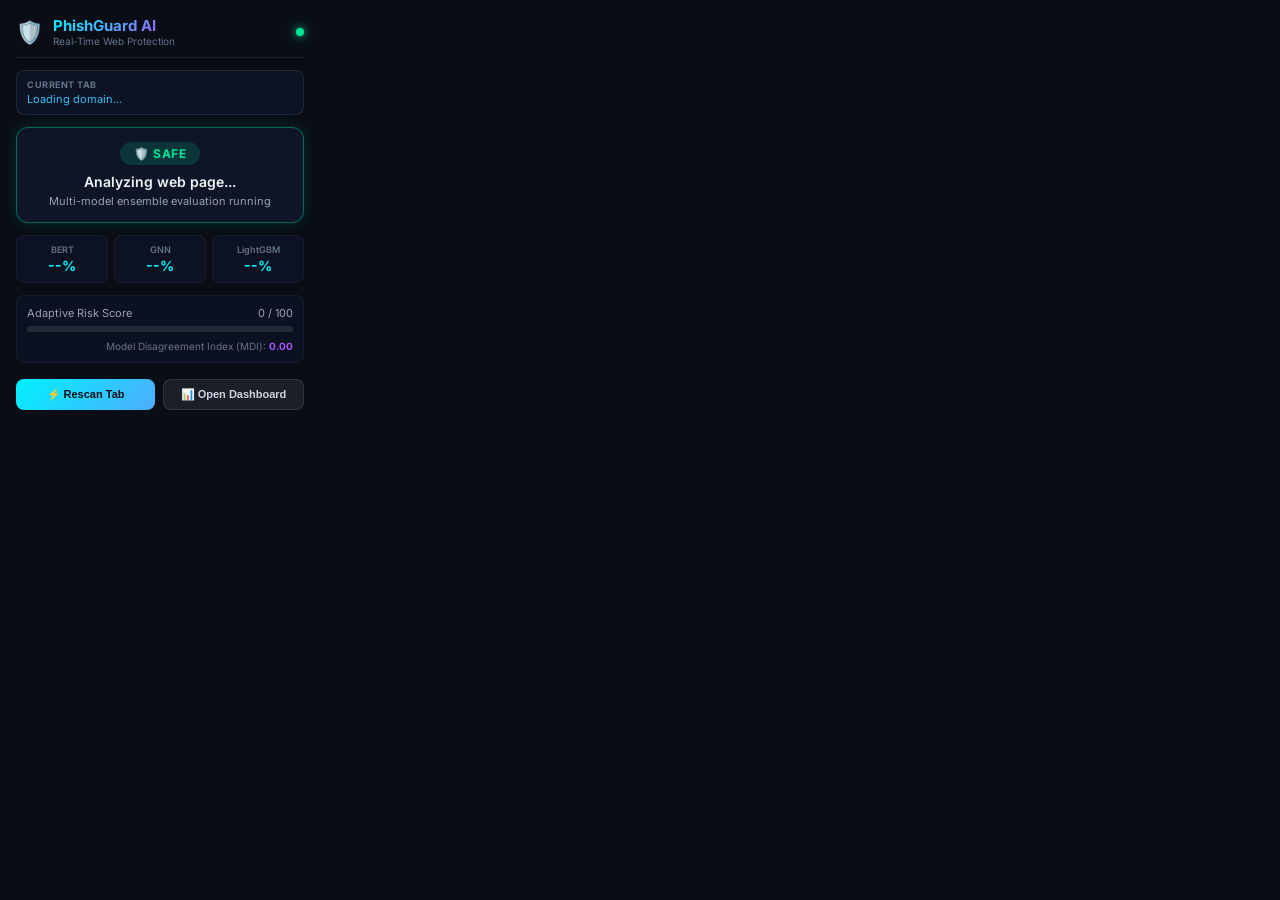
<file: extension/popup.html>
<!DOCTYPE html>
<html lang="en">
<head>
    <meta charset="UTF-8">
    <meta name="viewport" content="width=device-width, initial-scale=1.0">
    <title>PhishGuard AI Toolbar</title>
    <link rel="stylesheet" href="popup.css">
    <link href="https://fonts.googleapis.com/css2?family=Inter:wght@400;500;600;700&display=swap" rel="stylesheet">
</head>
<body>
    <div class="popup-container">
        <!-- Header -->
        <div class="popup-header">
            <div class="brand">
                <span class="shield-icon">🛡️</span>
                <div>
                    <div class="brand-title">PhishGuard AI</div>
                    <div class="brand-sub">Real-Time Web Protection</div>
                </div>
            </div>
            <span class="live-dot" title="Active Real-time Protection"></span>
        </div>

        <!-- Current URL Display -->
        <div class="url-card">
            <div class="url-label">CURRENT TAB</div>
            <div class="url-text" id="current-url">Loading domain...</div>
        </div>

        <!-- Security Verdict Badge -->
        <div class="verdict-card safe" id="verdict-card">
            <div class="verdict-badge" id="verdict-badge">🛡️ SAFE</div>
            <div class="verdict-title" id="verdict-title">Analyzing web page...</div>
            <div class="verdict-subtitle" id="verdict-sub">Multi-model ensemble evaluation running</div>
        </div>

        <!-- Scores & Risk Bar -->
        <div class="scores-grid">
            <div class="score-box">
                <div class="score-name">BERT</div>
                <div class="score-val" id="score-bert">--%</div>
            </div>
            <div class="score-box">
                <div class="score-name">GNN</div>
                <div class="score-val" id="score-gnn">--%</div>
            </div>
            <div class="score-box">
                <div class="score-name">LightGBM</div>
                <div class="score-val" id="score-lgb">--%</div>
            </div>
        </div>

        <!-- Adaptive Risk Meter -->
        <div class="risk-section">
            <div class="risk-header">
                <span>Adaptive Risk Score</span>
                <span id="risk-score-val">0 / 100</span>
            </div>
            <div class="risk-bar-container">
                <div class="risk-bar-fill" id="risk-bar-fill" style="width: 0%;"></div>
            </div>
            <div class="mdi-indicator" id="mdi-indicator">
                Model Disagreement Index (MDI): <strong id="mdi-val">0.00</strong>
            </div>
        </div>

        <!-- Actions -->
        <div class="actions-row">
            <button class="btn btn-primary" id="btn-recheck">⚡ Rescan Tab</button>
            <button class="btn btn-secondary" id="btn-dashboard">📊 Open Dashboard</button>
        </div>
    </div>

    <script src="popup.js"></script>
</body>
</html>
</file>
<file: extension/popup.css>
/* PhishGuard AI Extension Toolbar Styling - Dark Cyber Obsidian */

* {
    box-sizing: border-box;
    margin: 0;
    padding: 0;
}

body {
    width: 320px;
    background: #090d16;
    color: #f8fafc;
    font-family: 'Inter', system-ui, -apple-system, sans-serif;
    font-size: 13px;
}

.popup-container {
    padding: 16px;
    display: flex;
    flex-direction: column;
    gap: 12px;
}

/* Header */
.popup-header {
    display: flex;
    justify-content: space-between;
    align-items: center;
    border-bottom: 1px solid rgba(255, 255, 255, 0.08);
    padding-bottom: 10px;
}

.brand {
    display: flex;
    align-items: center;
    gap: 10px;
}

.shield-icon {
    font-size: 22px;
}

.brand-title {
    font-weight: 700;
    font-size: 15px;
    background: linear-gradient(135deg, #00f2fe 0%, #a855f7 100%);
    -webkit-background-clip: text;
    -webkit-text-fill-color: transparent;
}

.brand-sub {
    font-size: 10px;
    color: #64748b;
}

.live-dot {
    width: 8px;
    height: 8px;
    border-radius: 50%;
    background: #00e699;
    box-shadow: 0 0 10px #00e699;
    animation: pulseDot 1.5s infinite;
}

@keyframes pulseDot {
    0%, 100% { opacity: 1; transform: scale(1); }
    50% { opacity: 0.4; transform: scale(1.2); }
}

/* URL Card */
.url-card {
    background: rgba(15, 23, 42, 0.7);
    border: 1px solid rgba(255, 255, 255, 0.08);
    border-radius: 8px;
    padding: 8px 10px;
}

.url-label {
    font-size: 9px;
    font-weight: 700;
    color: #64748b;
    letter-spacing: 0.5px;
    margin-bottom: 2px;
}

.url-text {
    font-size: 11px;
    color: #38bdf8;
    white-space: nowrap;
    overflow: hidden;
    text-overflow: ellipsis;
}

/* Verdict Card */
.verdict-card {
    border-radius: 12px;
    padding: 14px;
    text-align: center;
    background: rgba(15, 23, 42, 0.9);
    border: 1px solid rgba(255, 255, 255, 0.1);
    transition: all 0.3s ease;
}

.verdict-badge {
    display: inline-block;
    padding: 4px 14px;
    border-radius: 20px;
    font-weight: 700;
    font-size: 12px;
    letter-spacing: 0.5px;
    margin-bottom: 8px;
    text-transform: uppercase;
}

.verdict-card.safe { border-color: rgba(0, 230, 153, 0.4); box-shadow: 0 0 15px rgba(0, 230, 153, 0.15); }
.verdict-card.safe .verdict-badge { background: rgba(0, 230, 153, 0.15); color: #00e699; }

.verdict-card.suspicious { border-color: rgba(251, 191, 36, 0.4); box-shadow: 0 0 15px rgba(251, 191, 36, 0.15); }
.verdict-card.suspicious .verdict-badge { background: rgba(251, 191, 36, 0.15); color: #fbbf24; }

.verdict-card.high-risk, .verdict-card.phishing { border-color: rgba(255, 75, 75, 0.5); box-shadow: 0 0 20px rgba(255, 75, 75, 0.25); }
.verdict-card.high-risk .verdict-badge, .verdict-card.phishing .verdict-badge { background: rgba(255, 75, 75, 0.2); color: #ff4b4b; }

.verdict-title {
    font-weight: 600;
    font-size: 14px;
    color: #f1f5f9;
    margin-bottom: 4px;
}

.verdict-subtitle {
    font-size: 11px;
    color: #94a3b8;
    line-height: 1.3;
}

/* Scores Grid */
.scores-grid {
    display: grid;
    grid-template-columns: repeat(3, 1fr);
    gap: 6px;
}

.score-box {
    background: rgba(15, 23, 42, 0.6);
    border: 1px solid rgba(255, 255, 255, 0.05);
    border-radius: 8px;
    padding: 8px 4px;
    text-align: center;
}

.score-name {
    font-size: 9px;
    color: #64748b;
    font-weight: 600;
}

.score-val {
    font-size: 14px;
    font-weight: 700;
    color: #00f2fe;
    margin-top: 2px;
}

/* Adaptive Risk Section */
.risk-section {
    background: rgba(15, 23, 42, 0.5);
    border: 1px solid rgba(255, 255, 255, 0.05);
    border-radius: 8px;
    padding: 10px;
}

.risk-header {
    display: flex;
    justify-content: space-between;
    font-size: 11px;
    color: #94a3b8;
    margin-bottom: 6px;
}

.risk-bar-container {
    height: 6px;
    background: rgba(255, 255, 255, 0.1);
    border-radius: 3px;
    overflow: hidden;
    margin-bottom: 8px;
}

.risk-bar-fill {
    height: 100%;
    background: linear-gradient(90deg, #00e699 0%, #fbbf24 60%, #ff4b4b 100%);
    transition: width 0.5s ease;
}

.mdi-indicator {
    font-size: 10px;
    color: #64748b;
    text-align: right;
}

.mdi-indicator strong {
    color: #a855f7;
}

/* Actions */
.actions-row {
    display: flex;
    gap: 8px;
    margin-top: 4px;
}

.btn {
    flex: 1;
    padding: 8px 10px;
    border-radius: 8px;
    font-size: 11px;
    font-weight: 600;
    cursor: pointer;
    border: none;
    transition: all 0.2s ease;
}

.btn-primary {
    background: linear-gradient(135deg, #00f2fe 0%, #4facfe 100%);
    color: #090d16;
}

.btn-secondary {
    background: rgba(255, 255, 255, 0.08);
    color: #cbd5e1;
    border: 1px solid rgba(255, 255, 255, 0.1);
}

.btn:hover {
    transform: translateY(-1px);
    opacity: 0.9;
}
</file>
